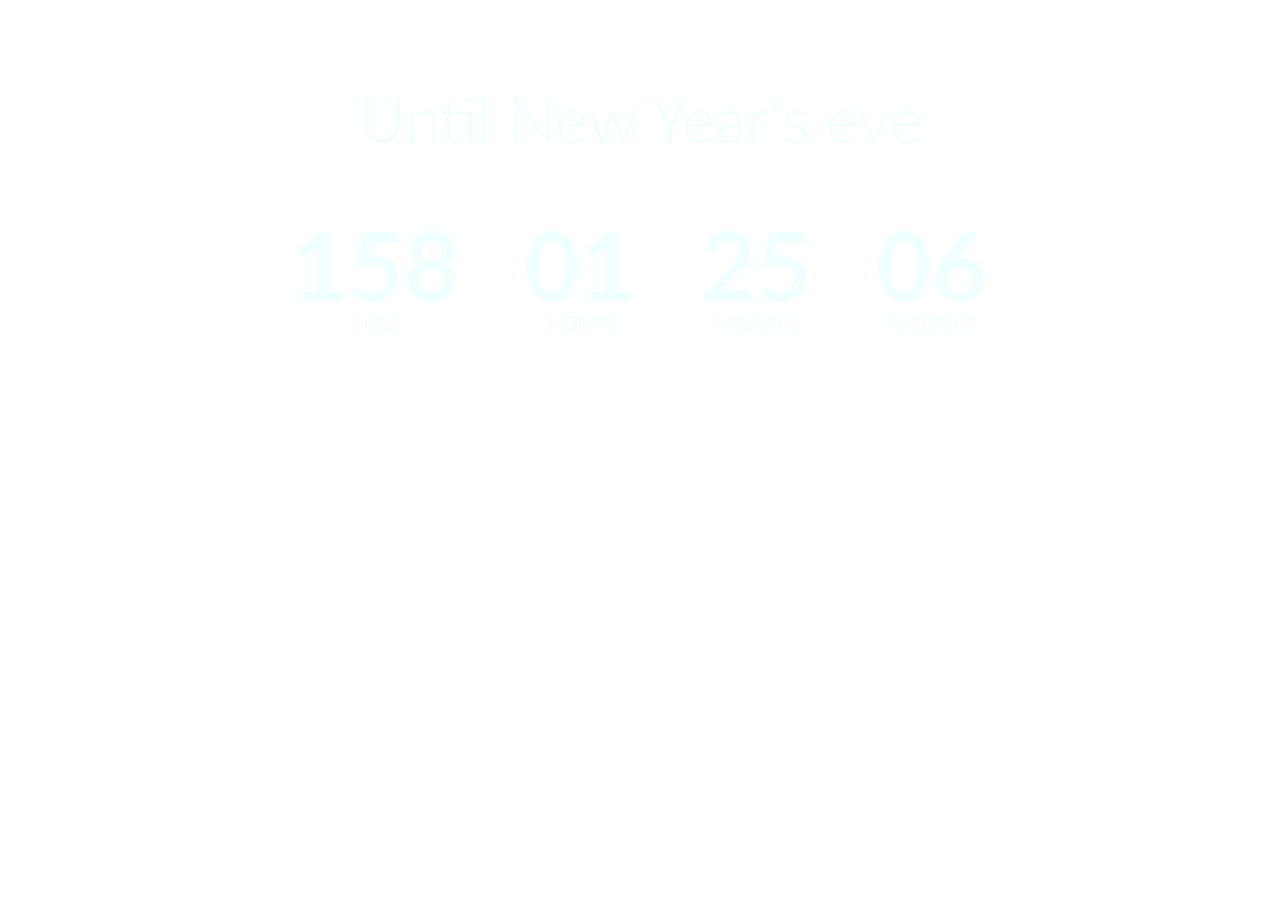
<file: countdown-timer/index.html>
<!DOCTYPE html>
<html lang="en">
<head>
    <meta charset="UTF-8">
    <meta http-equiv="X-UA-Compatible" content="IE=edge">
    <meta name="viewport" content="width=device-width, initial-scale=1.0">
    <title>Countdown time</title>
    <link rel="stylesheet" href="style.css">
    <script src="script.js" defer></script>
</head>
<body>
    <h1>Until New Year's eve</h1>
    <div class="countdown-container">
        <div class="countdown-el days-c">
            <div class="big-text" id="days">0</div>
            <span>days</span>
        </div>
        <div class="countdown-el hours-c">
            <div class="big-text" id="hours">0</div>
            <span>hours</span>
        </div>
        <div class="countdown-el minutes-c">
            <div class="big-text" id="minutes">0</div>
            <span>minutes</span>
        </div>
        <div class="countdown-el seconds-c">
            <div class="big-text" id="seconds">0</div>
            <span>seconds</span>
        </div>
    </div>
</body>
</html>
</file>
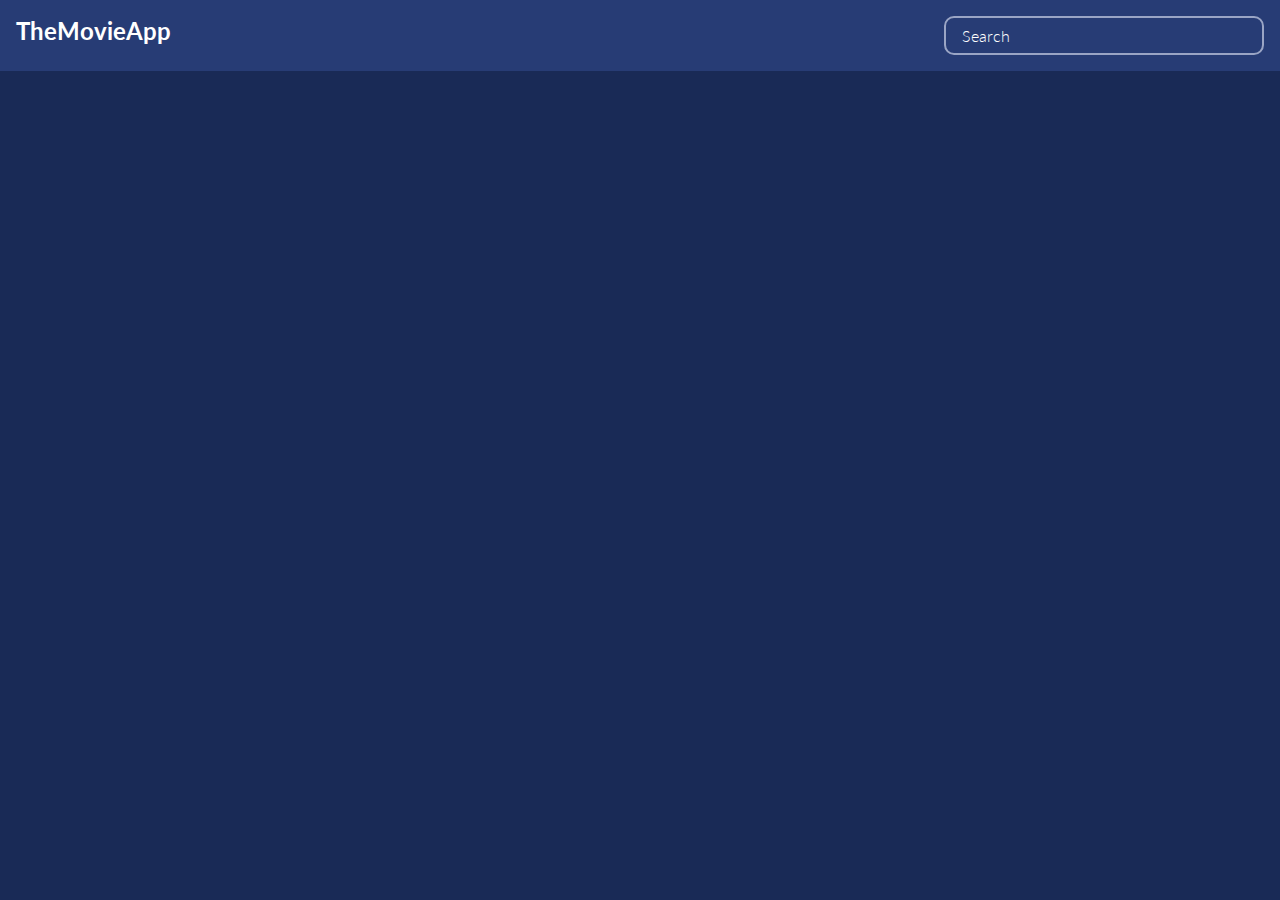
<file: movie-app/index.html>
<!DOCTYPE html>
<html lang="en">
<head>
    <meta charset="UTF-8">
    <meta http-equiv="X-UA-Compatible" content="IE=edge">
    <meta name="viewport" content="width=device-width, initial-scale=1.0">
    <title>Movie App</title>
    <link rel="stylesheet" href="style.css">
    <script src="scripts.js" defer></script>

</head>
<body>
    <header>
        <h2 id="appTitle">TheMovieApp</h2>
        <form action="" id="form">
            <input type="text" name="search" id="search" placeholder="Search" autocomplete="off"/>
        </form>
    </header>
    <main>
        
    </main>
</body>
</html>
</file>
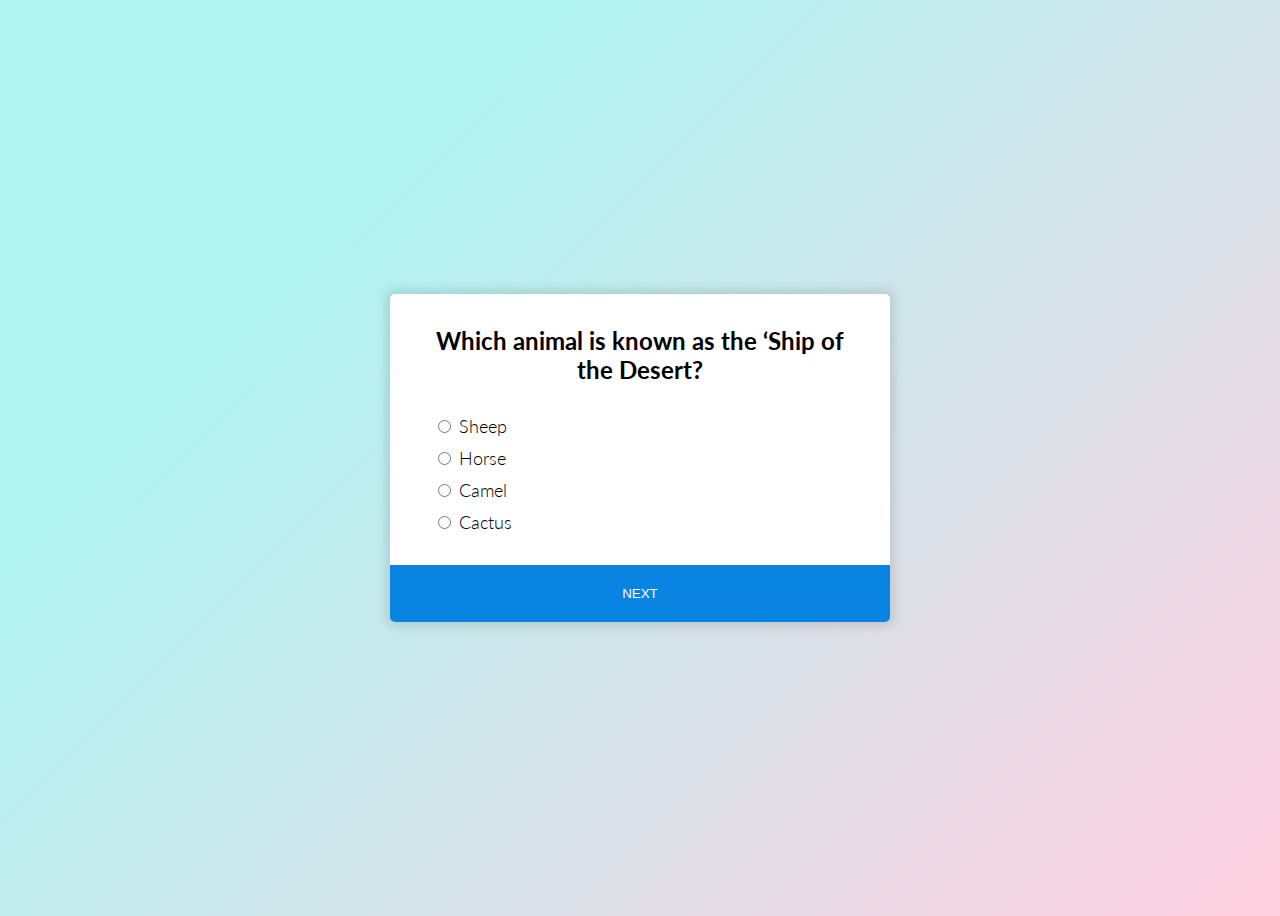
<file: quiz-app/index.html>
<!DOCTYPE html>
<html lang="en">
<head>
    <meta charset="UTF-8">
    <meta http-equiv="X-UA-Compatible" content="IE=edge">
    <meta name="viewport" content="width=device-width, initial-scale=1.0">
    <title>Quiz App</title>
    <link rel="stylesheet" href="style.css">
    <script src="script.js" defer></script>
</head>
<body>
    <div class="quiz-container" id="quiz">
        <div class="quiz-header">
            <h2 id="question" >Questions</h2>
    
            <ul>
                <li>
                    <input type="radio" id="a" name="quiz-options" class="answer">
                    <label id="a_text" for="a">Option A</label>
                </li>
                <li>
                    <input type="radio" id="b" name="quiz-options" class="answer">
                    <label id="b_text" for="b">Option B</label>
                </li>
                <li>
                    <input type="radio" id="c" name="quiz-options" class="answer">
                    <label id="c_text" for="c">Option C</label>
                </li>
                <li>
                    <input type="radio" id="d" name="quiz-options" class="answer">
                    <label id="d_text" for="d">Option D</label>
                </li>
            </ul>
        </div>
        <button id="submit">Next</button>
    </div>
</body>
</html>
</file>
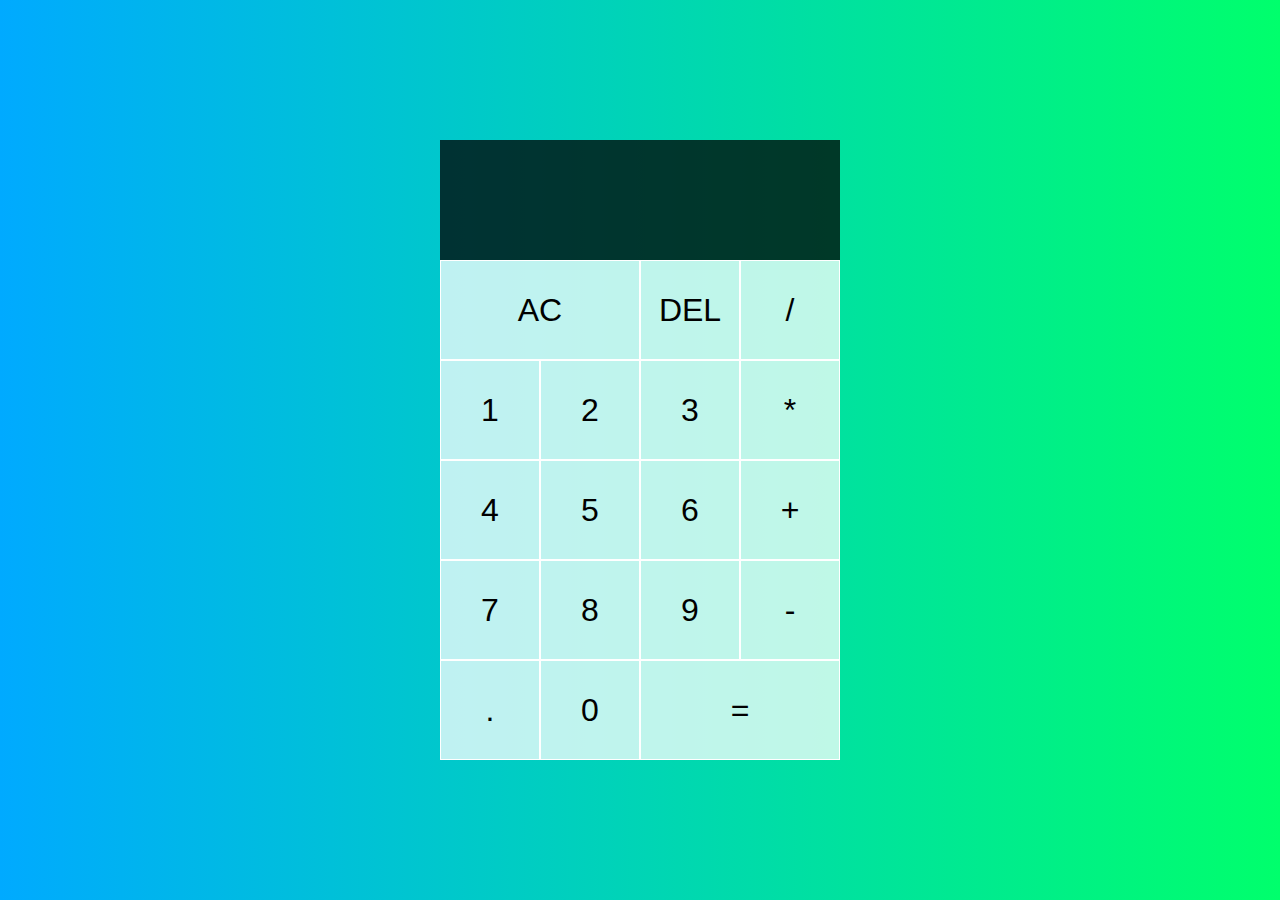
<file: simple-calculator/index.html>
<!DOCTYPE html>
<html lang="en">
<head>
    <meta charset="UTF-8">
    <meta http-equiv="X-UA-Compatible" content="IE=edge">
    <meta name="viewport" content="width=device-width, initial-scale=1.0">
    <title>Simple Calulator</title>

    <link rel="stylesheet" href="styles.css">
    <script src="scripts.js" defer></script>
</head>
<body>
    <div class="calculator-grid">
        <div class="output">
             <div data-previous-operand class="previous-operand">
                
            </div>
            <div data-current-operand class="current-operand">
                
            </div>
        </div>
        <button data-all-clear class="span-two">AC</button>
        <button data-delete>DEL</button>
        <button data-operation>/</button>
        <button data-number>1</button>
        <button data-number>2</button>
        <button data-number>3</button>
        <button data-operation>*</button>
        <button data-number>4</button>
        <button data-number>5</button>
        <button data-number>6</button>
        <button data-operation>+</button>
        <button data-number>7</button>
        <button data-number>8</button>
        <button data-number>9</button>
        <button data-operation>-</button>
        <button data-number>.</button>
        <button data-number>0</button>
        <button data-equals class="span-two">=</button>

    </div>
</body>
</html>
</file>
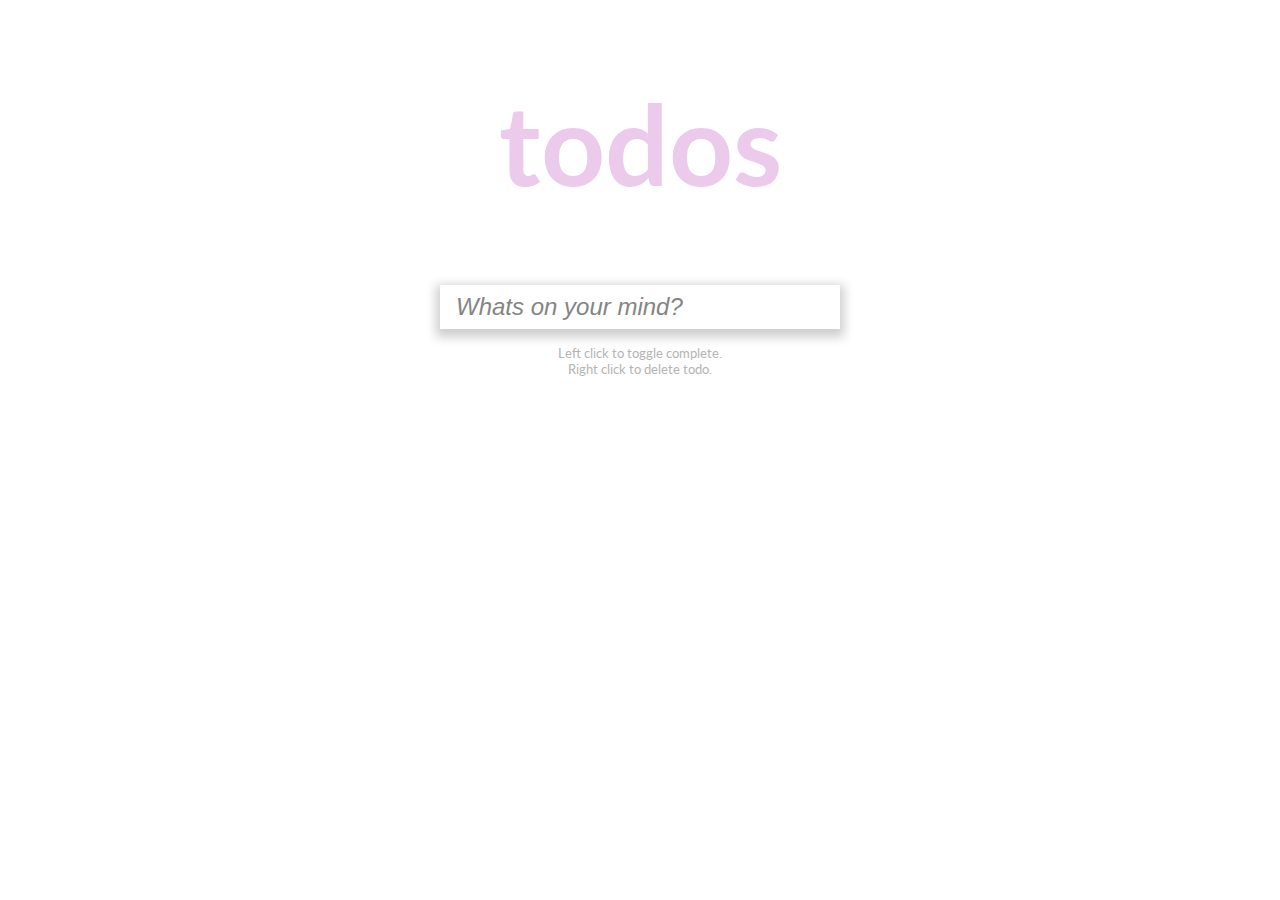
<file: todo-app/index.html>
<!DOCTYPE html>
<html lang="en">
<head>
    <meta charset="UTF-8">
    <meta http-equiv="X-UA-Compatible" content="IE=edge">
    <meta name="viewport" content="width=device-width, initial-scale=1.0">
    <title>To-do</title>
    <link rel="stylesheet" href="style.css">
    <script src="scripts.js" defer></script>
</head>
<body>

    <h1>todos</h1>
    <form id="form" class="form">

        <input type="text" id="input" class="input" placeholder="Whats on your mind?" autocomplete="off">
        <ul class="todos" id="todos">
        </ul>
    </form>
    <small>Left click to toggle complete. 
        <br> Right click to delete todo.</small>
</body>
</html>
</file>
<file: countdown-timer/style.css>
@import url('https://fonts.googleapis.com/css2?family=Lato:wght@300;400;700&display=swap');

* {
    box-sizing: border-box;
}

body {
    align-items: center;
    background-image: url("https://images.unsplash.com/photo-1630403089475-353521b54ee3?ixid=MnwxMjA3fDB8MHxwaG90by1wYWdlfHx8fGVufDB8fHx8&ixlib=rb-1.2.1&auto=format&fit=crop&w=634&q=80");
    background-size: cover;
    background-position: center 17%;
    min-height: 100vh;
    color: azure;
    display: flex;
    flex-direction: column;
    font-family: 'Lato', serif;
    margin: 0;
}

h1 {
    font-weight: 300;
    font-size: 4rem;
    margin-top: 5rem;
}

.countdown-container {
    margin-top: 1rem;
    flex-wrap: wrap;
    justify-content: center;
    display: flex;
    flex-direction: row;
}

.countdown-el {
    text-align: center;
}

.countdown-el span {
    text-transform: uppercase;
    font-weight: 300;
    font-size: 1.2rem;
}

.big-text {
    font-weight: 700;
    font-size: 6rem;
    line-height: 1;
    margin: 0 2rem;
}
</file>
<file: movie-app/style.css>
@import url('https://fonts.googleapis.com/css2?family=Lato:wght@300;400;700&display=swap');

* {
    box-sizing: border-box;
}

body {
    margin: 0;
    font-family: 'Lato', sans-serif;
    background-color: #192a56;
}

main {
    display: flex;
    flex-wrap: wrap;
    justify-content: center;

}

header {
    background-color: #273c75;
    display: flex;
    justify-content: space-between;
    padding: 1rem;
}

header h2 {
    margin: 0;
    color: #fff;
    cursor: pointer;
}

header input {
    border-radius: 10px;
    width: 20rem;
    background-color: transparent;
    border: 2px solid #9aa5c5;
    padding: 0.5rem 1rem;
    font-size: 1rem;
    caret-color: #fff;
    color: #fff;
    font-family: inherit;
}

header input:focus {
    outline: none;
}

header input::placeholder {
    color: #fff;
    font-weight: 300;
    
}

.movie {
    border-radius: 3px;
    box-shadow: 0 4px 5px rgba(0, 0, 0, 0.2);
    background-color: #273c75;
    overflow: hidden;
    margin: 1rem;
    width: 250px;
    position: relative;
}

.movie img {
    max-width: 100%;
}

.movie-info {
    color: #fff;
    display: flex;
    align-items: center;
    justify-content: space-between;
    padding: 0.5rem 1rem 1rem;
    letter-spacing: 0.5px;
}

.overview {
    color: black;
    background-color: #ffffff;
    padding: 2rem;
    overflow: auto;
    max-height: 100%;
    position: absolute;
    left: 0;
    right: 0;
    bottom: 0;
    transform: translateY(101%);
    transition: transform 0.3s ease-in ;

}

.overview h3 {
    margin-top: 0;
}

.movie:hover .overview {
    transform: translateY(0);

}

.movie-info h3 {
    margin: 0;
}

.movie-info span {
    background-color: #192a56;
    border-radius: 3px;
    font-weight: 700;
    padding: 0.25rem 0.5rem;
}

.movie-info span.green{
    color: rgb(21, 255, 21);
}

.movie-info span.orange{
    color: rgb(255, 166, 0);
}

.movie-info span.red{
    color: rgb(255, 0, 0);
}
</file>
<file: quiz-app/style.css>
@import url('https://fonts.googleapis.com/css2?family=Lato:wght@300;400;700&display=swap');

* {
    box-sizing: border-box;
}

body {
    background-color: #ffcfdf;
    background-image: linear-gradient(315deg, #ffcfdf 0%, #b0f3f1 74%);
    display: flex;
    align-items: center;
    justify-content: center;
    min-height: 100vh;
    font-family: 'Lato', sans-serif;
}

.quiz-container {
    background-color: #fff;
    border-radius: 5px;
    box-shadow: 0 0 10px 5px rgba(0, 0, 0, 0.1);
    overflow: hidden;
    width: 500px;
    max-width: 100%;
}

.quiz-header {
    padding: 1rem;
}

h2 {
    text-align: center;
    padding: 1rem;
    font-weight: 700;
    margin: 0;
}

button {
    display: block;
    width: 100%;
    border: none;
    color: white;
    background-color: #0984e3;
    padding: 1.3rem;
    text-transform: uppercase;
}

button:hover {
    cursor: pointer;
    background-color: #093e68;
}

ul {
    list-style-type: none;
    padding: 0;
    padding-left: 1.7rem;
}

ul li {
    font-size: 1.1rem;
    font-weight: 300;
    margin: 0.7rem 0;
}

ul li label {
    cursor: pointer;
}
</file>
<file: simple-calculator/styles.css>
*, *::before, *::after {
    box-sizing: border-box;
    font-family: 'Lucida Sans', 'Lucida Sans Regular', 'Lucida Grande', 'Lucida Sans Unicode', Geneva, Verdana, sans-serif;
    font-size: normal;
}

body {
    padding: 0;
    margin: 0;
    background: linear-gradient(to right, #00AAFF, #00FF6C);
}

.calculator-grid {
    display: grid;
    justify-content: center;
    align-content: center;
    min-height: 100vh;
    grid-template-columns: repeat(4, 100px);
    grid-template-rows: minmax(120px, auto) repeat(5, 100px);
}

.calculator-grid > button {
    cursor: pointer;
    font-size: 2rem;
    border: 1px solid white;
    outline: none;
    background-color: rgba(255, 255, 255, 0.75);
}

.calculator-grid > button:hover {
    background-color: rgba(255, 255, 255, 0.9);
}

.span-two {
    grid-column: span 2;
}

.output {
    grid-column: 1 / -1;
    background-color: rgba(0, 0, 0, .75);
    display: flex;
    align-items: flex-end;
    justify-content: space-around;
    flex-direction: column;
    padding: 10px;
    word-wrap: break-word;
    word-break: break-all;
}

.output .previous-operand {
    color: rgba(255, 255, 255, .75);
    font-size: 1.5rem;
}

.output .current-operand {
    color: white;
    font-size: 2.5rem;
}
</file>
<file: todo-app/style.css>
@import url('https://fonts.googleapis.com/css2?family=Lato:wght@300;400;700&display=swap');

* {
    box-sizing: border-box;
}


body {
    margin: 0;
    display: flex;
    flex-direction: column;
    align-items: center;
    min-height: 100vh;
    font-family: 'Lato', sans-serif;
}

h1 {
    font-size: 7rem;
    color: rgba(206, 122, 206, 0.4);
    text-align: center;
}

form {
    box-shadow: 0 4px 10px 4px rgba(0, 0, 0, 0.2);
    max-width: 100%;
    width: 400px;
}

.input {
    font-size: 1.5rem;
    border: none;
    font-weight: 700;
    padding: 0.5rem 1rem;
    display: block;
    width: 100%;
}

.input::placeholder {
    color: #858585;
    font-style: italic;
    font-weight: 300;
}

input:focus::placeholder {
    color: transparent;
}

input:focus {
    outline: none;
}

.todos {
    background-color: #FFF;
    padding: 0;
    margin: 0;
    list-style-type: none;
}

.todos li {
    border-top: 1px solid #e5e5e5;
    font-size: 1.3rem;
    font-weight: 300;
    padding: 0.5rem 1rem;
    cursor: pointer;
}

.todos li.completed {
    text-decoration: line-through;
    color: #b5b5b5;
}

small {
    margin-top: 1rem;
    color: #b5b5b5;
    text-align: center;
}
</file>
